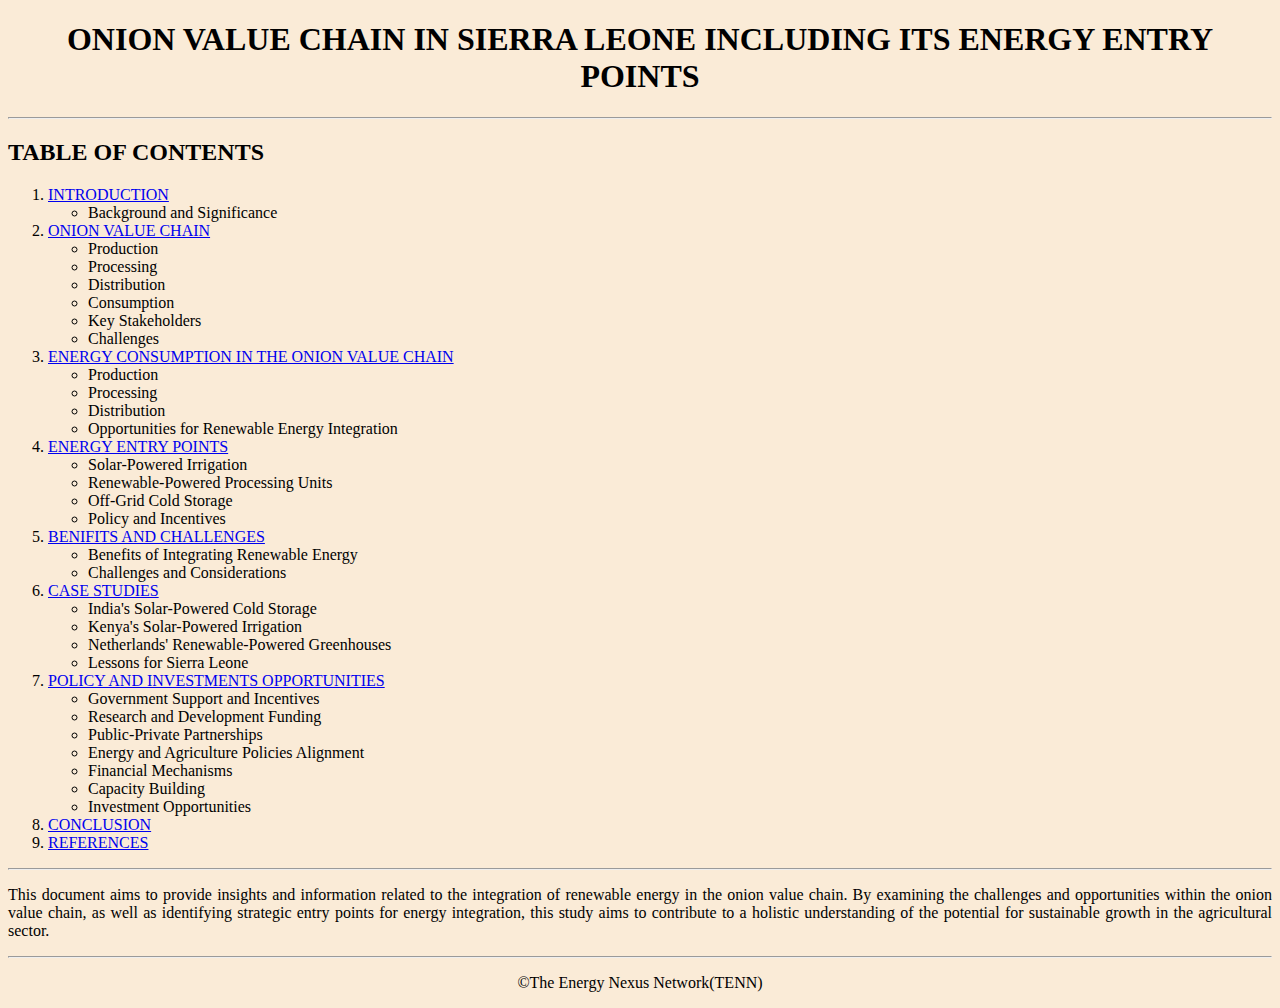
<file: index.html>
<!DOCTYPE html>
<html lang="en">
<head>
    <meta charset="UTF-8">
    <meta name="viewport" content="width=device-width, initial-scale=1.0">
    <title>Onion_value_chain</title>
    <link rel="stylesheet" href="./style.css">
</head>
<body>
    <h1>ONION VALUE CHAIN IN SIERRA LEONE INCLUDING ITS ENERGY ENTRY POINTS</h1>
    <hr>
    <h2>TABLE OF CONTENTS</h2>
    <nav>
        <ol>
            <li><a href="./main.html#INTRODUCTION">INTRODUCTION</a>
            <ul>
                <li>Background and Significance</li>
            </ul>
            </li>

            <li><a href="./main.html#ONION_VALUE_CHAIN">ONION VALUE CHAIN</a>
            <ul>
                <li>Production</li>
                <li>Processing</li>
                <li>Distribution</li>
                <li>Consumption</li>
                <li>Key Stakeholders</li>
                <li>Challenges</li>
            </ul>
            </li>

            <li><a href="./main.html#ENERGY_CONSUMPTIO_IN_THE_ONION_VALUE_CHAIN">ENERGY CONSUMPTION IN THE ONION VALUE CHAIN</a>
                <ul>
                    <li>Production</li>
                    <li>Processing</li>
                    <li>Distribution</li>
                    <li>Opportunities for Renewable Energy Integration</li> 
                </ul>
            </li>
            

            <li><a href="./main.html#ENERGY_ENTRY_POINTS">ENERGY ENTRY POINTS</a>
                <ul>
                    <li>Solar-Powered Irrigation
                    </li>
                    <li>Renewable-Powered Processing Units
                    </li>
                    <li>Off-Grid Cold Storage
                    </li>
                    <li>Policy and Incentives
                    </li>
                </ul>
            </li>
            

            <li><a href="./main.html#BENIFITS_AND_CHALLENGES">BENIFITS AND CHALLENGES</a>
                <ul>
                    <li>Benefits of Integrating Renewable Energy
                    </li>
                    <li>Challenges and Considerations
                    </li>
                </ul>
            </li>
            

            <li><a href="./main.html#CASE_STUDIES">CASE STUDIES</a>
                <ul>
                    <li>India's Solar-Powered Cold Storage
                    </li>
                    <li>Kenya's Solar-Powered Irrigation
                    </li>
                    <li>Netherlands' Renewable-Powered Greenhouses
                    </li>
                    <li>Lessons for Sierra Leone
                    </li>
                </ul>
            </li>
           
            
            <li><a href="./main.html#POLICY_AND_INVESTMENTS_OPPORTUNITIES">POLICY AND INVESTMENTS OPPORTUNITIES</a>
                <ul>
                    <li>Government Support and Incentives
                    </li>
                    <li>Research and Development Funding
                    </li>
                    <li>Public-Private Partnerships
                    </li>
                    <li>Energy and Agriculture Policies Alignment
                    </li>
                    <li>Financial Mechanisms
                    </li>
                    <li>Capacity Building
                    </li>
                    <li>Investment Opportunities
                    </li>
                </ul>
            </li>
           

            <li><a href="./main.html#CONCLUSION">CONCLUSION</a></li>
            <li><a href="./main.html#REFERENCES">REFERENCES</a></li>
        </ol>
    </nav>
<hr>
<footer>
    <p>This document aims to provide insights and information related to the integration of renewable energy in the onion value chain. By examining the challenges and opportunities within the onion value chain, as well as identifying strategic entry points for energy integration, this study aims to contribute to a holistic understanding of the potential for sustainable growth in the agricultural sector.</p>
</footer>
<hr>
<p class="copyright">&copy;The Energy Nexus Network(TENN)</p>
</body>
</html>
</file>
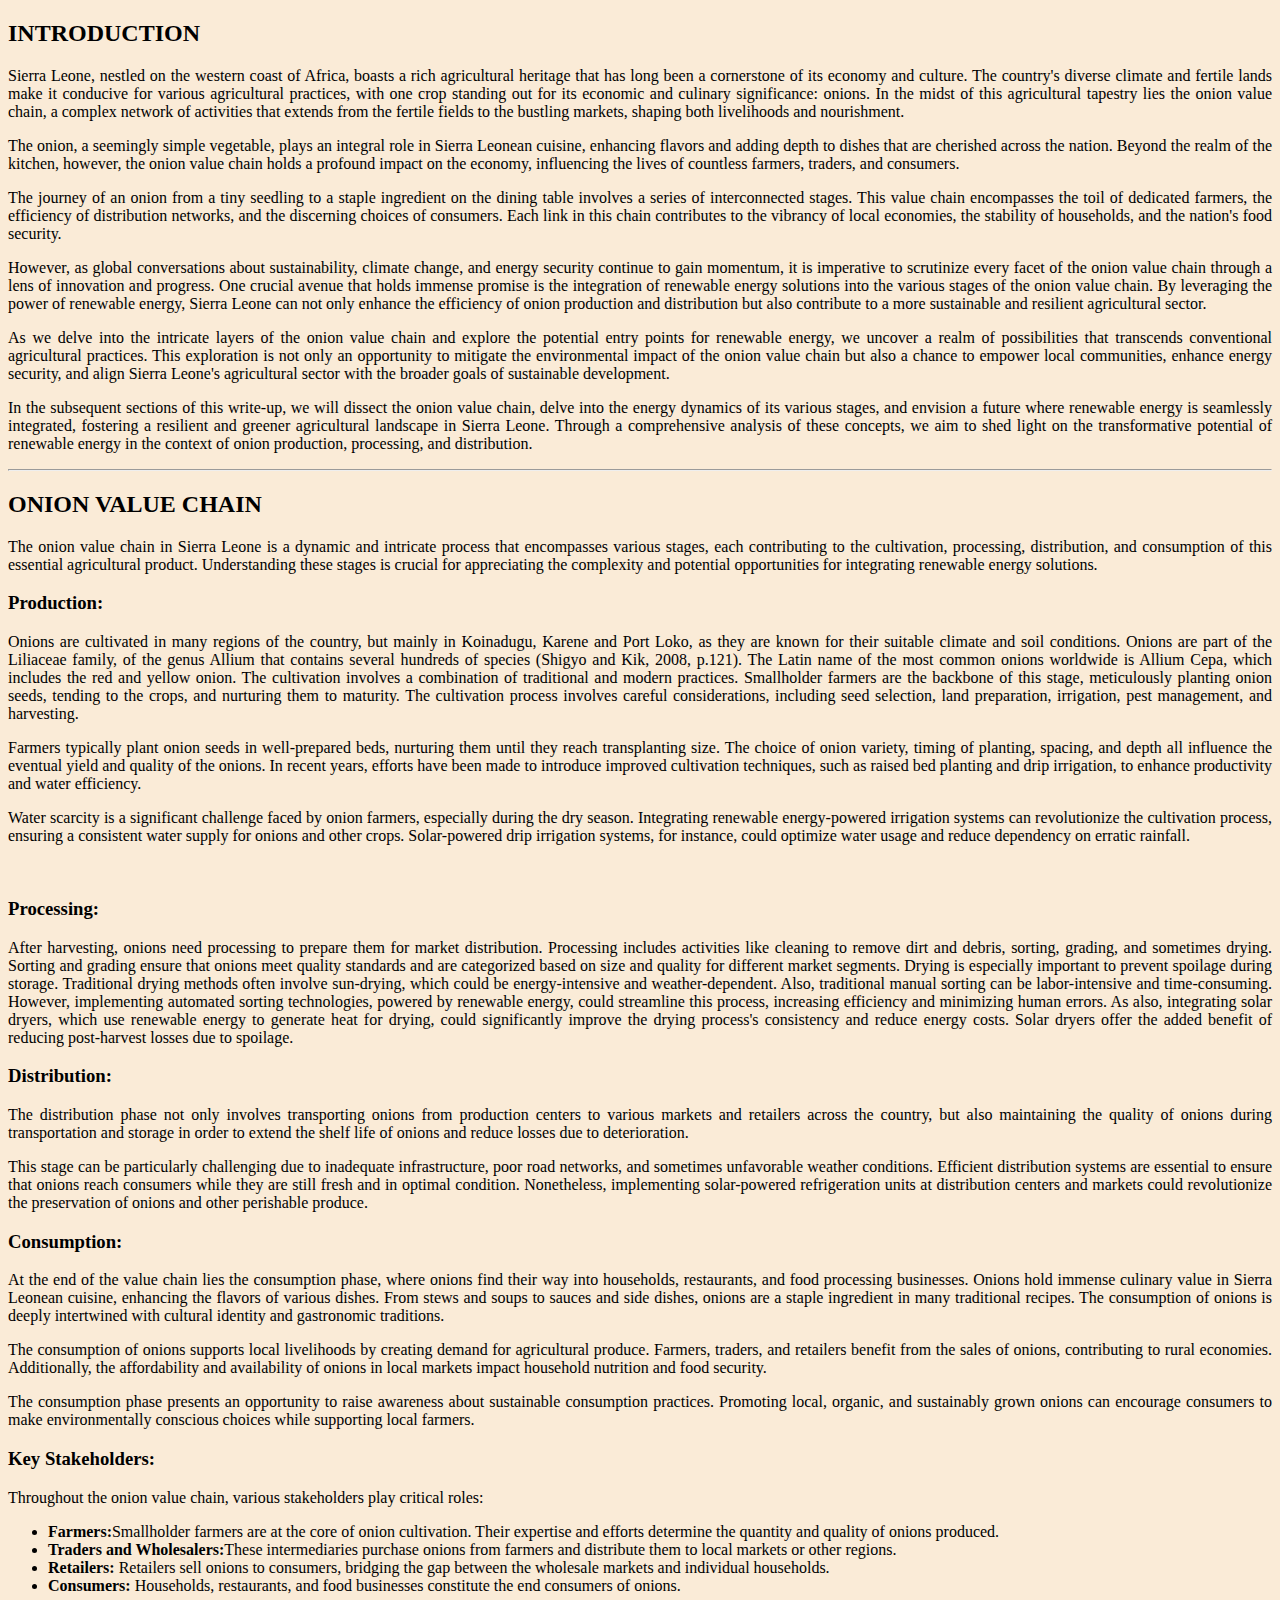
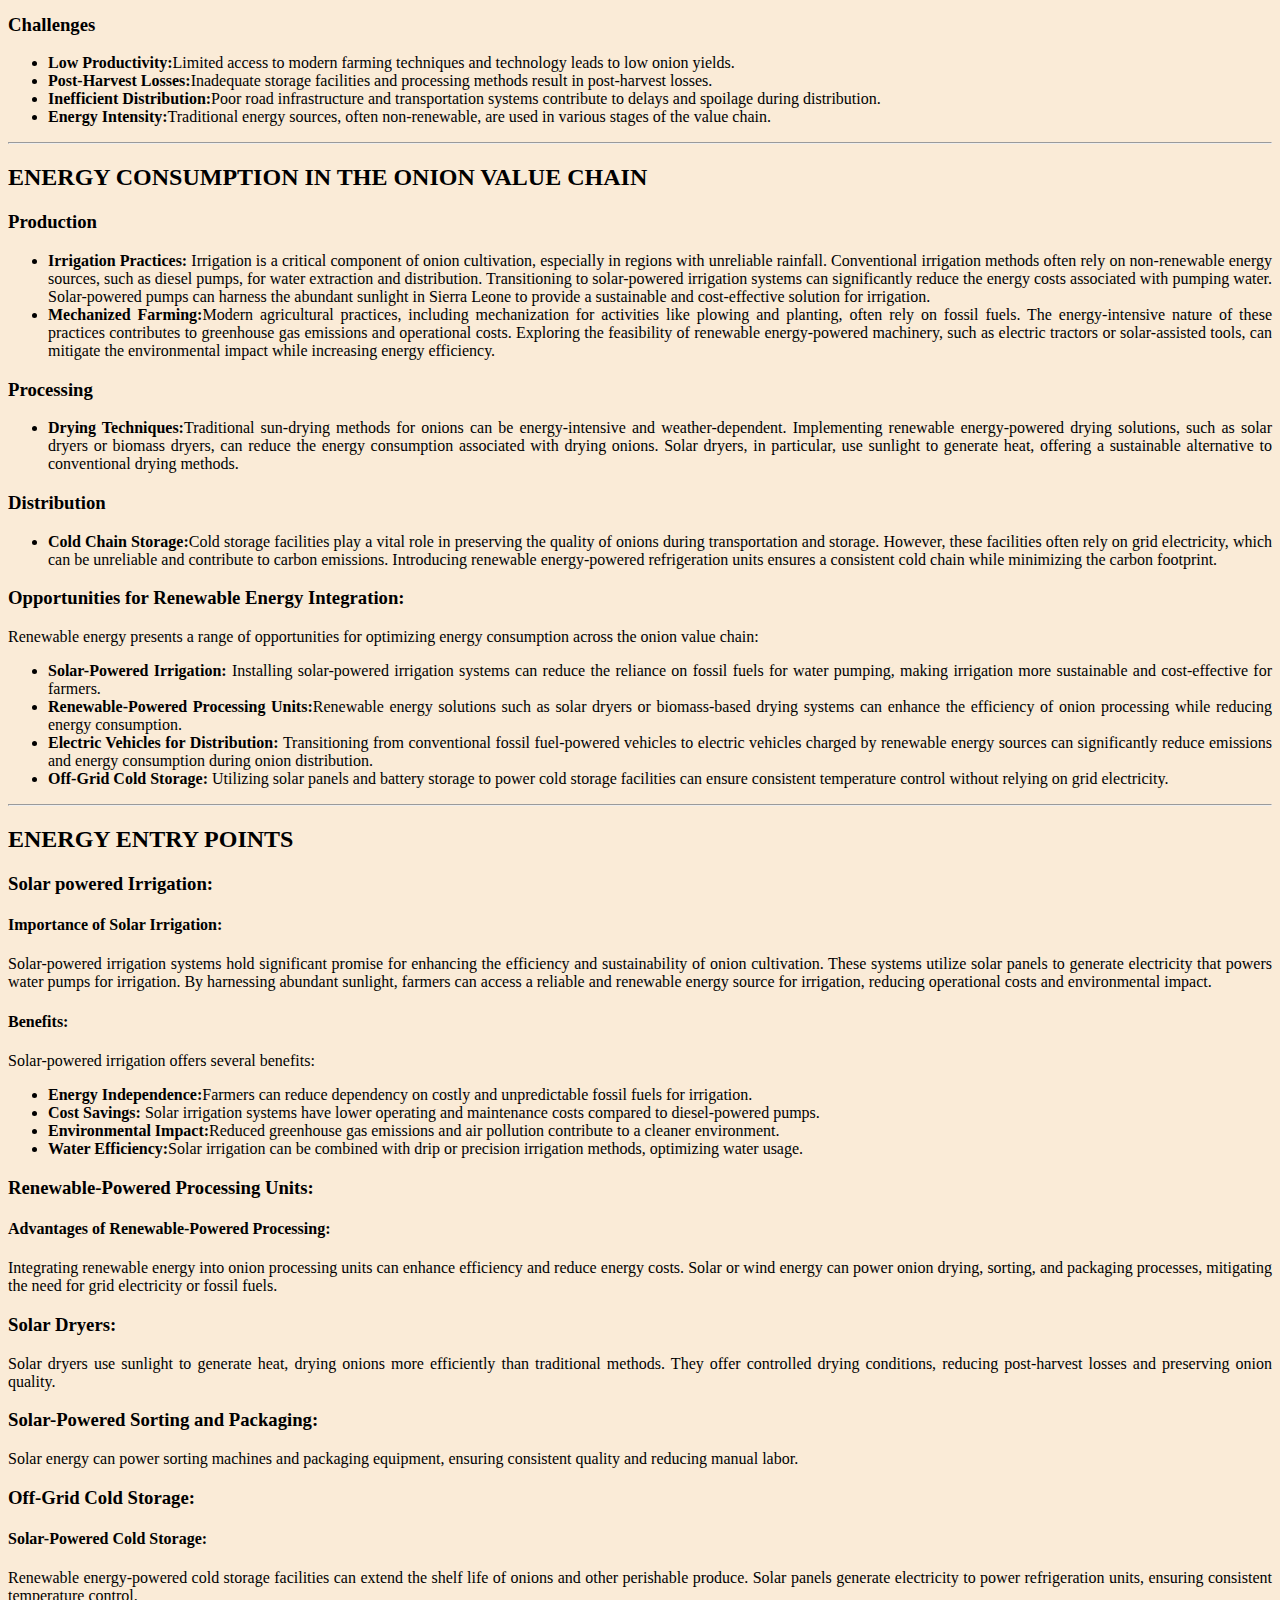
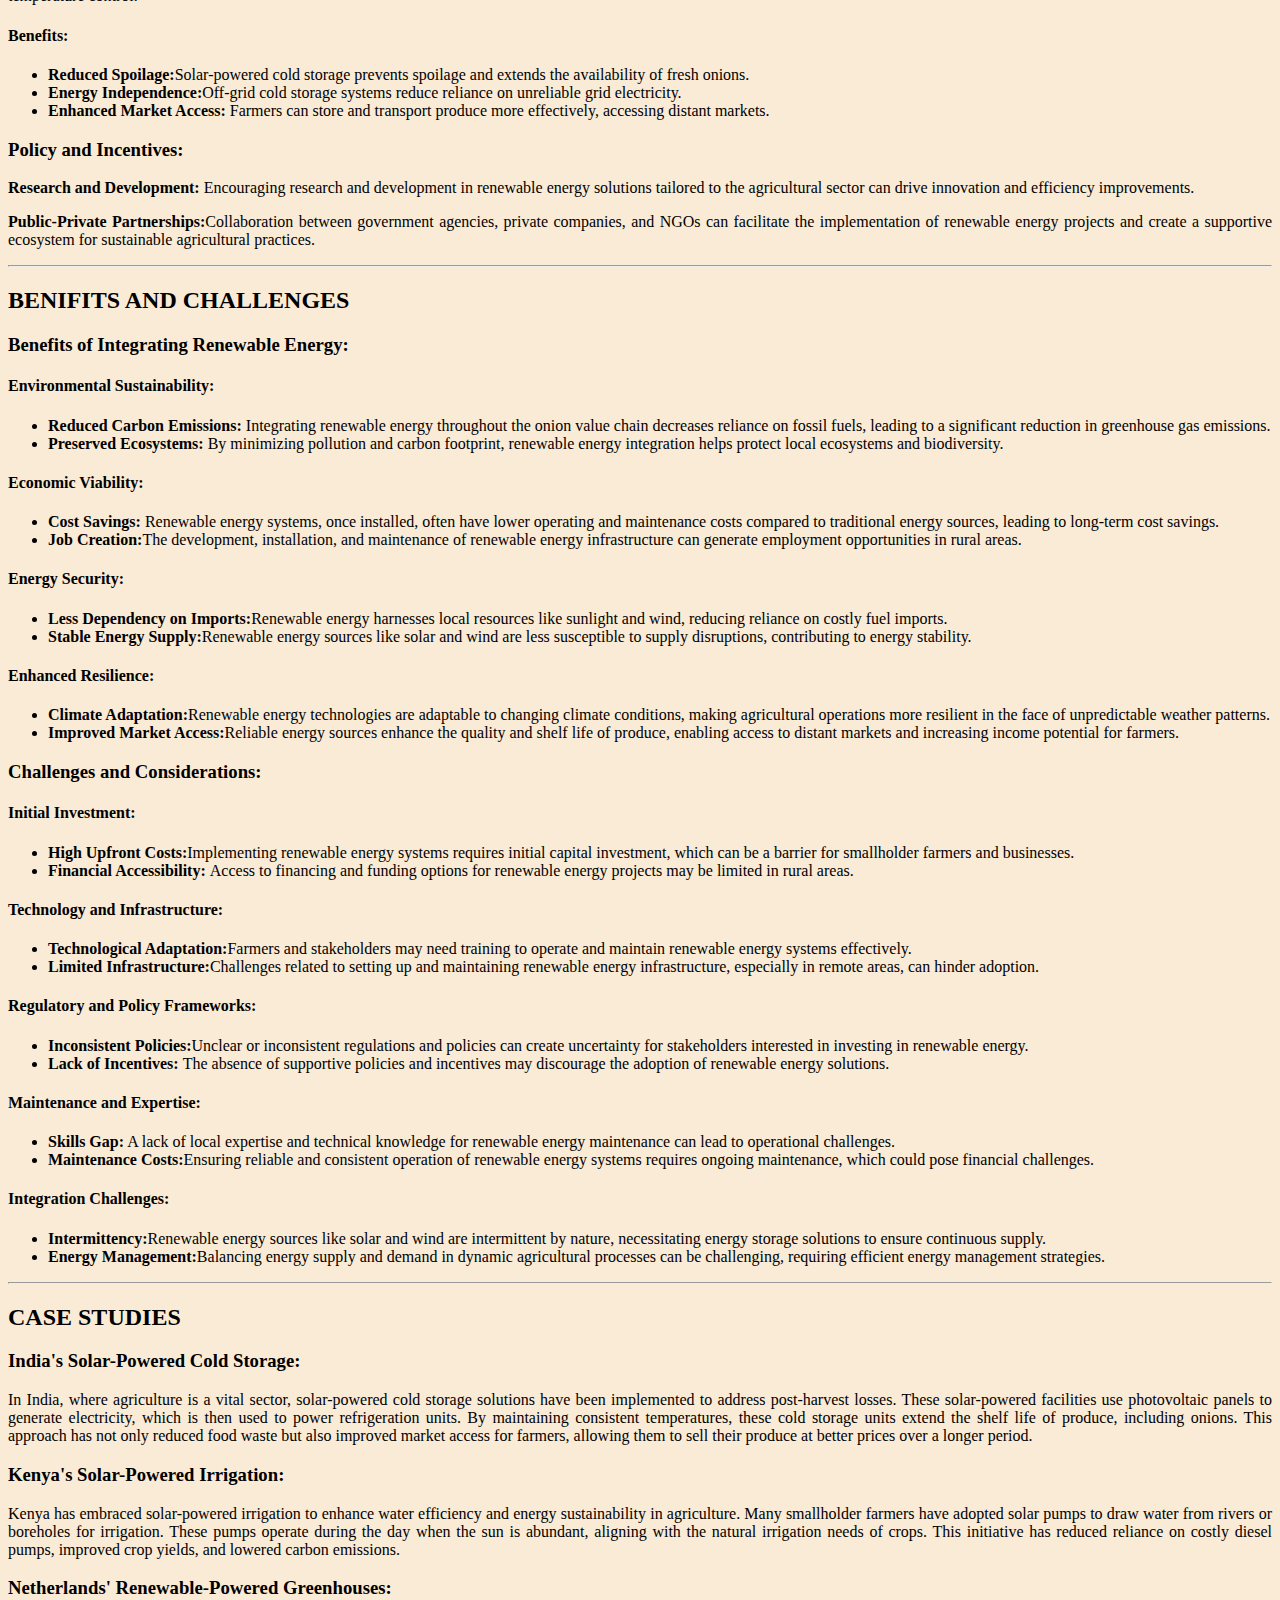
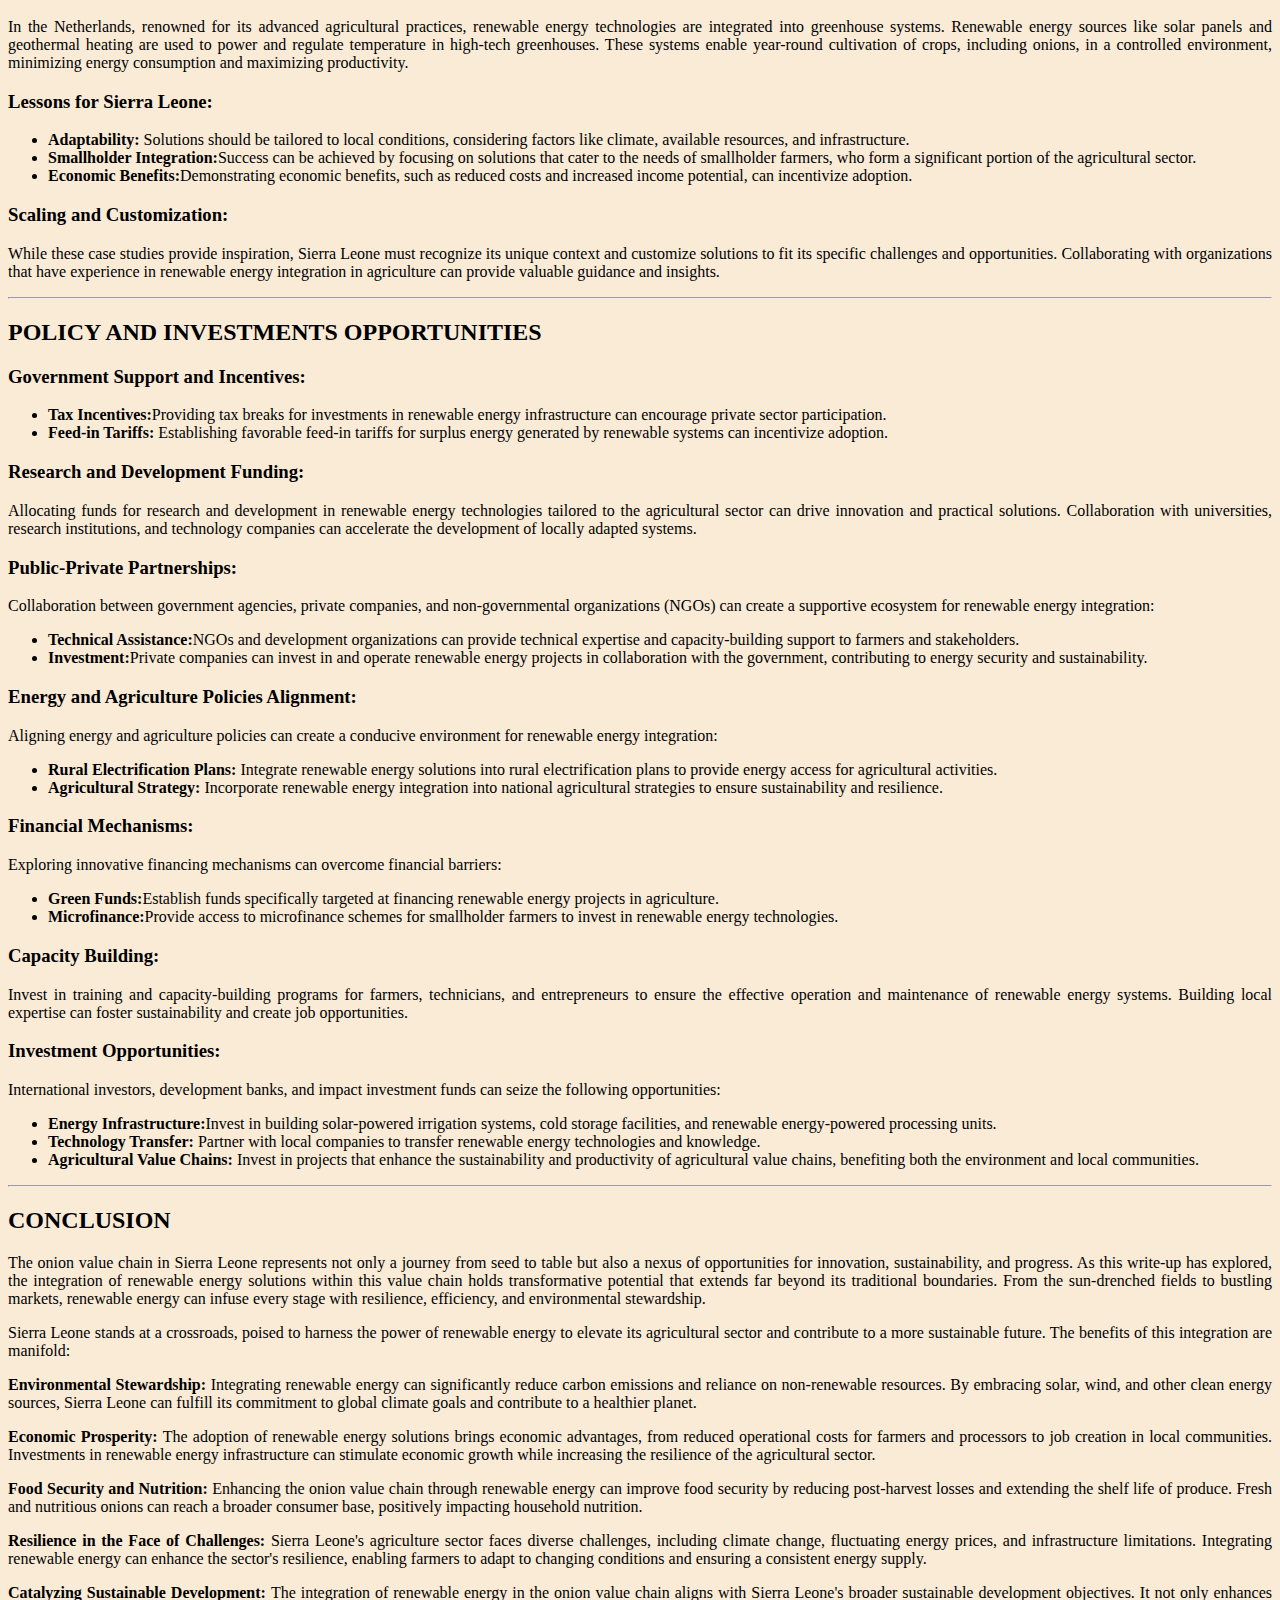
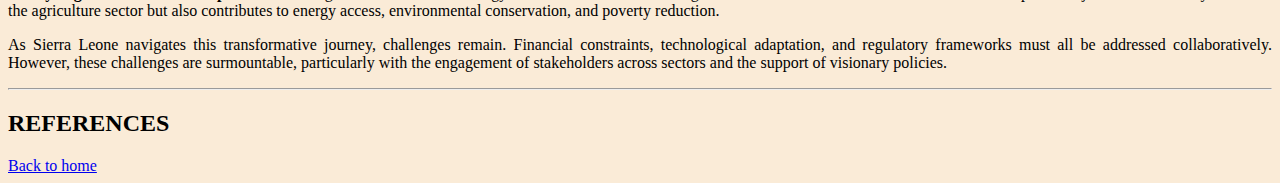
<file: main.html>
<!DOCTYPE html>
<html lang="en">
<head>
    <meta charset="UTF-8">
    <meta name="viewport" content="width=device-width, initial-scale=1.0">
    <title>Onion_value_chain</title>
    <link rel="stylesheet" href="./style.css">
</head>
<body>
    <section id="INTRODUCTION">
        <h2>INTRODUCTION</h2>
        <p>Sierra Leone, nestled on the western coast of Africa, boasts a rich agricultural heritage that has long been a cornerstone of its economy and culture. The country's diverse climate and fertile lands make it conducive for various agricultural practices, with one crop standing out for its economic and culinary significance: onions. In the midst of this agricultural tapestry lies the onion value chain, a complex network of activities that extends from the fertile fields to the bustling markets, shaping both livelihoods and nourishment.</p>
        <p>The onion, a seemingly simple vegetable, plays an integral role in Sierra Leonean cuisine, enhancing flavors and adding depth to dishes that are cherished across the nation. Beyond the realm of the kitchen, however, the onion value chain holds a profound impact on the economy, influencing the lives of countless farmers, traders, and consumers.</p>
        <p>The journey of an onion from a tiny seedling to a staple ingredient on the dining table involves a series of interconnected stages. This value chain encompasses the toil of dedicated farmers, the efficiency of distribution networks, and the discerning choices of consumers. Each link in this chain contributes to the vibrancy of local economies, the stability of households, and the nation's food security.</p>
        <p>However, as global conversations about sustainability, climate change, and energy security continue to gain momentum, it is imperative to scrutinize every facet of the onion value chain through a lens of innovation and progress. One crucial avenue that holds immense promise is the integration of renewable energy solutions into the various stages of the onion value chain. By leveraging the power of renewable energy, Sierra Leone can not only enhance the efficiency of onion production and distribution but also contribute to a more sustainable and resilient agricultural sector.</p>
        <p>As we delve into the intricate layers of the onion value chain and explore the potential entry points for renewable energy, we uncover a realm of possibilities that transcends conventional agricultural practices. This exploration is not only an opportunity to mitigate the environmental impact of the onion value chain but also a chance to empower local communities, enhance energy security, and align Sierra Leone's agricultural sector with the broader goals of sustainable development.</p>
        <p>In the subsequent sections of this write-up, we will dissect the onion value chain, delve into the energy dynamics of its various stages, and envision a future where renewable energy is seamlessly integrated, fostering a resilient and greener agricultural landscape in Sierra Leone. Through a comprehensive analysis of these concepts, we aim to shed light on the transformative potential of renewable energy in the context of onion production, processing, and distribution.</p>
    </section>
        <hr>
    
        <section id="ONION_VALUE_CHAIN">
        <h2>ONION VALUE CHAIN</h2>
        <p>The onion value chain in Sierra Leone is a dynamic and intricate process that encompasses various stages, each contributing to the cultivation, processing, distribution, and consumption of this essential agricultural product. Understanding these stages is crucial for appreciating the complexity and potential opportunities for integrating renewable energy solutions.</p>
        <h3>Production:</h3>
        <p>Onions are cultivated in many regions of the country, but mainly in Koinadugu, Karene and Port Loko, as they are known for their suitable climate and soil conditions. Onions are part of the Liliaceae family, of the genus Allium that contains several hundreds of species (Shigyo and Kik, 2008, p.121). The Latin name of the most common onions worldwide is Allium Cepa, which includes the red and yellow onion. The cultivation involves a combination of traditional and modern practices. Smallholder farmers are the backbone of this stage, meticulously planting onion seeds, tending to the crops, and nurturing them to maturity. The cultivation process involves careful considerations, including seed selection, land preparation, irrigation, pest management, and harvesting.</p>
        <p>Farmers typically plant onion seeds in well-prepared beds, nurturing them until they reach transplanting size. The choice of onion variety, timing of planting, spacing, and depth all influence the eventual yield and quality of the onions. In recent years, efforts have been made to introduce improved cultivation techniques, such as raised bed planting and drip irrigation, to enhance productivity and water efficiency.</p>
        <p>Water scarcity is a significant challenge faced by onion farmers, especially during the dry season. Integrating renewable energy-powered irrigation systems can revolutionize the cultivation process, ensuring a consistent water supply for onions and other crops. Solar-powered drip irrigation systems, for instance, could optimize water usage and reduce dependency on erratic rainfall.</p>
        <br>
        
        <h3>Processing:
        </h3>
        <p>After harvesting, onions need processing to prepare them for market distribution. Processing includes activities like cleaning to remove dirt and debris, sorting, grading, and sometimes drying. Sorting and grading ensure that onions meet quality standards and are categorized based on size and quality for different market segments. Drying is especially important to prevent spoilage during storage. Traditional drying methods often involve sun-drying, which could be energy-intensive and weather-dependent. Also, traditional manual sorting can be labor-intensive and time-consuming. However, implementing automated sorting technologies, powered by renewable energy, could streamline this process, increasing efficiency and minimizing human errors. As also, integrating solar dryers, which use renewable energy to generate heat for drying, could significantly improve the drying process's consistency and reduce energy costs. Solar dryers offer the added benefit of reducing post-harvest losses due to spoilage.</p>
    
        <h3>Distribution:</h3>
        <p>The distribution phase not only involves transporting onions from production centers to various markets and retailers across the country, but also maintaining the quality of onions during transportation and storage in order to extend the shelf life of onions and reduce losses due to deterioration. </p>
        <p>This stage can be particularly challenging due to inadequate infrastructure, poor road networks, and sometimes unfavorable weather conditions. Efficient distribution systems are essential to ensure that onions reach consumers while they are still fresh and in optimal condition. Nonetheless, implementing solar-powered refrigeration units at distribution centers and markets could revolutionize the preservation of onions and other perishable produce.</p>
        <h3>Consumption:
        </h3>
        <p>At the end of the value chain lies the consumption phase, where onions find their way into households, restaurants, and food processing businesses. Onions hold immense culinary value in Sierra Leonean cuisine, enhancing the flavors of various dishes. From stews and soups to sauces and side dishes, onions are a staple ingredient in many traditional recipes. The consumption of onions is deeply intertwined with cultural identity and gastronomic traditions.</p>
        <p>The consumption of onions supports local livelihoods by creating demand for agricultural produce. Farmers, traders, and retailers benefit from the sales of onions, contributing to rural economies. Additionally, the affordability and availability of onions in local markets impact household nutrition and food security.</p>
        <p>The consumption phase presents an opportunity to raise awareness about sustainable consumption practices. Promoting local, organic, and sustainably grown onions can encourage consumers to make environmentally conscious choices while supporting local farmers.</p>
        <h3>Key Stakeholders:
        </h3>
        <p>Throughout the onion value chain, various stakeholders play critical roles:</p>
        <ul>
            <li><strong>Farmers:</strong>Smallholder farmers are at the core of onion cultivation. Their expertise and efforts determine the quantity and quality of onions produced.</li>
            <li><strong>Traders and Wholesalers:</strong>These intermediaries purchase onions from farmers and distribute them to local markets or other regions. </li>
            <li><strong>Retailers:</strong> Retailers sell onions to consumers, bridging the gap between the wholesale markets and individual households.</li>
            <li><strong>Consumers:</strong> Households, restaurants, and food businesses constitute the end consumers of onions.</li>
        </ul>
        <h3>Challenges</h3>
        <ul>
            <li><strong>Low Productivity:</strong>Limited access to modern farming techniques and technology leads to low onion yields.</li>
            <li><strong>Post-Harvest Losses:</strong>Inadequate storage facilities and processing methods result in post-harvest losses.</li>
            <li><strong>Inefficient Distribution:</strong>Poor road infrastructure and transportation systems contribute to delays and spoilage during distribution.</li>
            <li><strong>Energy Intensity:</strong>Traditional energy sources, often non-renewable, are used in various stages of the value chain.</li>
        </ul>
    </section>
        <hr>
        
        <section id="ENERGY_CONSUMPTION_IN_THE_ONION_VALUE_CHAIN">
        <h2>ENERGY CONSUMPTION IN THE ONION VALUE CHAIN</h2>
        <h3>Production</h3>
                <ul>
                    <li><strong>Irrigation Practices:
                    </strong>Irrigation is a critical component of onion cultivation, especially in regions with unreliable rainfall. Conventional irrigation methods often rely on non-renewable energy sources, such as diesel pumps, for water extraction and distribution. Transitioning to solar-powered irrigation systems can significantly reduce the energy costs associated with pumping water. Solar-powered pumps can harness the abundant sunlight in Sierra Leone to provide a sustainable and cost-effective solution for irrigation.</li>
                    <li><strong>Mechanized Farming:</strong>Modern agricultural practices, including mechanization for activities like plowing and planting, often rely on fossil fuels. The energy-intensive nature of these practices contributes to greenhouse gas emissions and operational costs. Exploring the feasibility of renewable energy-powered machinery, such as electric tractors or solar-assisted tools, can mitigate the environmental impact while increasing energy efficiency.</li>
                </ul>
    
    <h3>Processing</h3>
                <ul>
                    <li><strong>Drying Techniques:</strong>Traditional sun-drying methods for onions can be energy-intensive and weather-dependent. Implementing renewable energy-powered drying solutions, such as solar dryers or biomass dryers, can reduce the energy consumption associated with drying onions. Solar dryers, in particular, use sunlight to generate heat, offering a sustainable alternative to conventional drying methods.</li>
                </ul>
    
    <h3>Distribution</h3>
                <ul>
                    <li><strong>Cold Chain Storage:</strong>Cold storage facilities play a vital role in preserving the quality of onions during transportation and storage. However, these facilities often rely on grid electricity, which can be unreliable and contribute to carbon emissions. Introducing renewable energy-powered refrigeration units ensures a consistent cold chain while minimizing the carbon footprint.</li>
                </ul>
        <h3>Opportunities for Renewable Energy Integration:</h3>
        <p>Renewable energy presents a range of opportunities for optimizing energy consumption across the onion value chain:</p>
        <ul>
            <li><strong>Solar-Powered Irrigation: </strong>Installing solar-powered irrigation systems can reduce the reliance on fossil fuels for water pumping, making irrigation more sustainable and cost-effective for farmers.</li>
            <li><strong>Renewable-Powered Processing Units:</strong>Renewable energy solutions such as solar dryers or biomass-based drying systems can enhance the efficiency of onion processing while reducing energy consumption.</li>
            <li><strong>Electric Vehicles for Distribution: </strong>Transitioning from conventional fossil fuel-powered vehicles to electric vehicles charged by renewable energy sources can significantly reduce emissions and energy consumption during onion distribution.</li>
            <li><strong>Off-Grid Cold Storage: </strong>Utilizing solar panels and battery storage to power cold storage facilities can ensure consistent temperature control without relying on grid electricity.</li>
        </ul>
    </section>
        <hr>
    
        <section id="ENERGY_ENTRY_POINTS">
        <h2>ENERGY ENTRY POINTS</h2>
        <h3>Solar powered Irrigation:</h3>
        <h4>Importance of Solar Irrigation:</h4>
        <p>Solar-powered irrigation systems hold significant promise for enhancing the efficiency and sustainability of onion cultivation. These systems utilize solar panels to generate electricity that powers water pumps for irrigation. By harnessing abundant sunlight, farmers can access a reliable and renewable energy source for irrigation, reducing operational costs and environmental impact.</p>
        <h4>Benefits:</h4>
        <p>Solar-powered irrigation offers several benefits:</p>
        <ul>
        <li><strong>Energy Independence:</strong>Farmers can reduce dependency on costly and unpredictable fossil fuels for irrigation.</li>
        <li><strong>Cost Savings: </strong>Solar irrigation systems have lower operating and maintenance costs compared to diesel-powered pumps.</li>
        <li><strong>Environmental Impact:</strong>Reduced greenhouse gas emissions and air pollution contribute to a cleaner environment.</li>
        <li><strong>Water Efficiency:</strong>Solar irrigation can be combined with drip or precision irrigation methods, optimizing water usage.</li>
        </ul>
        <h3>Renewable-Powered Processing Units:</h3>
        <h4>Advantages of Renewable-Powered Processing:</h4>
        <p>Integrating renewable energy into onion processing units can enhance efficiency and reduce energy costs. Solar or wind energy can power onion drying, sorting, and packaging processes, mitigating the need for grid electricity or fossil fuels.</p>
        <h3>Solar Dryers:</h3>
        <p>Solar dryers use sunlight to generate heat, drying onions more efficiently than traditional methods. They offer controlled drying conditions, reducing post-harvest losses and preserving onion quality.</p>
        <h3>Solar-Powered Sorting and Packaging:</h3>
        <p>Solar energy can power sorting machines and packaging equipment, ensuring consistent quality and reducing manual labor.</p>
        <h3>Off-Grid Cold Storage:</h3>
        <h4>Solar-Powered Cold Storage:</h4>
        <p>Renewable energy-powered cold storage facilities can extend the shelf life of onions and other perishable produce. Solar panels generate electricity to power refrigeration units, ensuring consistent temperature control.</p>
        <h4>Benefits:</h4>
        <ul>
            <li><strong>Reduced Spoilage:</strong>Solar-powered cold storage prevents spoilage and extends the availability of fresh onions.</li>
            <li><strong>Energy Independence:</strong>Off-grid cold storage systems reduce reliance on unreliable grid electricity.</li>
            <li><strong>Enhanced Market Access: </strong> Farmers can store and transport produce more effectively, accessing distant markets.</li>
        </ul>
    
        <h3>Policy and Incentives:</h3>
        <p><strong>Research and Development:</strong> Encouraging research and development in renewable energy solutions tailored to the agricultural sector can drive innovation and efficiency improvements.</p>
        <p><strong>Public-Private Partnerships:</strong>Collaboration between government agencies, private companies, and NGOs can facilitate the implementation of renewable energy projects and create a supportive ecosystem for sustainable agricultural practices.</p>
    </section>
        <hr>
    
        <section id="BENIFITS_AND_CHALLENGES">
        <h2>BENIFITS AND CHALLENGES</h2>
        <h3>Benefits of Integrating Renewable Energy:</h3>
        <h4>Environmental Sustainability:</h4>
        <ul>
            <li><strong>Reduced Carbon Emissions:</strong> Integrating renewable energy throughout the onion value chain decreases reliance on fossil fuels, leading to a significant reduction in greenhouse gas emissions.</li>
            <li><strong>Preserved Ecosystems: </strong>By minimizing pollution and carbon footprint, renewable energy integration helps protect local ecosystems and biodiversity.</li>
        </ul>
        <h4>Economic Viability:</h4>
        <ul>
            <li><strong>Cost Savings: </strong>Renewable energy systems, once installed, often have lower operating and maintenance costs compared to traditional energy sources, leading to long-term cost savings.</li>
            <li><strong>Job Creation:</strong>The development, installation, and maintenance of renewable energy infrastructure can generate employment opportunities in rural areas.</li>
        </ul>
        <h4>Energy Security:</h4>
        <ul>
            <li><strong>Less Dependency on Imports:</strong>Renewable energy harnesses local resources like sunlight and wind, reducing reliance on costly fuel imports.</li>
            <li><strong>Stable Energy Supply:</strong>Renewable energy sources like solar and wind are less susceptible to supply disruptions, contributing to energy stability.</li>
        </ul>
        <h4>Enhanced Resilience:</h4>
        <ul>
            <li><strong>Climate Adaptation:</strong>Renewable energy technologies are adaptable to changing climate conditions, making agricultural operations more resilient in the face of unpredictable weather patterns.</li>
            <li><strong>Improved Market Access:</strong>Reliable energy sources enhance the quality and shelf life of produce, enabling access to distant markets and increasing income potential for farmers.</li>
        </ul>
    
        <h3>Challenges and Considerations:</h3>
        <h4>Initial Investment:</h4>
        <ul>
            <li><strong>High Upfront Costs:</strong>Implementing renewable energy systems requires initial capital investment, which can be a barrier for smallholder farmers and businesses.</li>
            <li><strong>Financial Accessibility: </strong>Access to financing and funding options for renewable energy projects may be limited in rural areas.</li>
        </ul>
        <h4>Technology and Infrastructure:</h4>
        <ul>
            <li><strong>Technological Adaptation:</strong>Farmers and stakeholders may need training to operate and maintain renewable energy systems effectively.</li>
            <li><strong>Limited Infrastructure:</strong>Challenges related to setting up and maintaining renewable energy infrastructure, especially in remote areas, can hinder adoption.</li>
        </ul>
        <h4>Regulatory and Policy Frameworks:</h4>
        <ul>
            <li><strong>Inconsistent Policies:</strong>Unclear or inconsistent regulations and policies can create uncertainty for stakeholders interested in investing in renewable energy.</li>
            <li><strong>Lack of Incentives: </strong> The absence of supportive policies and incentives may discourage the adoption of renewable energy solutions.</li>
        </ul>
    
        <h4>Maintenance and Expertise:</h4>
        <ul>
            <li><strong>Skills Gap:</strong> A lack of local expertise and technical knowledge for renewable energy maintenance can lead to operational challenges.</li>
            <li><strong>Maintenance Costs:</strong>Ensuring reliable and consistent operation of renewable energy systems requires ongoing maintenance, which could pose financial challenges.</li>
        </ul>
        <h4>Integration Challenges:</h4>
        <ul>
            <li><strong>Intermittency:</strong>Renewable energy sources like solar and wind are intermittent by nature, necessitating energy storage solutions to ensure continuous supply.</li>
            <li><strong>Energy Management:</strong>Balancing energy supply and demand in dynamic agricultural processes can be challenging, requiring efficient energy management strategies.</li>
        </ul>
    </section>
        <hr>
    
        <section id="CASE_STUDIES">
        <h2>CASE STUDIES</h2>
        <h3>India's Solar-Powered Cold Storage:</h3>
        <p>In India, where agriculture is a vital sector, solar-powered cold storage solutions have been implemented to address post-harvest losses. These solar-powered facilities use photovoltaic panels to generate electricity, which is then used to power refrigeration units. By maintaining consistent temperatures, these cold storage units extend the shelf life of produce, including onions. This approach has not only reduced food waste but also improved market access for farmers, allowing them to sell their produce at better prices over a longer period.</p>
        <h3>Kenya's Solar-Powered Irrigation:</h3>
        <p>Kenya has embraced solar-powered irrigation to enhance water efficiency and energy sustainability in agriculture. Many smallholder farmers have adopted solar pumps to draw water from rivers or boreholes for irrigation. These pumps operate during the day when the sun is abundant, aligning with the natural irrigation needs of crops. This initiative has reduced reliance on costly diesel pumps, improved crop yields, and lowered carbon emissions.</p>
        <h3>Netherlands' Renewable-Powered Greenhouses:</h3>
        <p>In the Netherlands, renowned for its advanced agricultural practices, renewable energy technologies are integrated into greenhouse systems. Renewable energy sources like solar panels and geothermal heating are used to power and regulate temperature in high-tech greenhouses. These systems enable year-round cultivation of crops, including onions, in a controlled environment, minimizing energy consumption and maximizing productivity.</p>
        <h3>Lessons for Sierra Leone:</h3>
        <ul>
            <li><strong>Adaptability: </strong>Solutions should be tailored to local conditions, considering factors like climate, available resources, and infrastructure.</li>
            <li><strong>Smallholder Integration:</strong>Success can be achieved by focusing on solutions that cater to the needs of smallholder farmers, who form a significant portion of the agricultural sector.</li>
            <li><strong>Economic Benefits:</strong>Demonstrating economic benefits, such as reduced costs and increased income potential, can incentivize adoption.</li>
        </ul>
        <h3>Scaling and Customization:</h3>
        <p>While these case studies provide inspiration, Sierra Leone must recognize its unique context and customize solutions to fit its specific challenges and opportunities. Collaborating with organizations that have experience in renewable energy integration in agriculture can provide valuable guidance and insights.</p>
        </section>
        <hr>
    
        <section id="POLICY_AND_INVESTMENTS_OPPORTUNITIES">
        <h2>POLICY AND INVESTMENTS OPPORTUNITIES</h2>
        <h3>Government Support and Incentives:
        </h3>
        <ul>
            <li><strong>Tax Incentives:</strong>Providing tax breaks for investments in renewable energy infrastructure can encourage private sector participation.</li>
            <li><strong>Feed-in Tariffs: </strong>Establishing favorable feed-in tariffs for surplus energy generated by renewable systems can incentivize adoption.</li>
        </ul>
        <h3>Research and Development Funding:
        </h3>
        <p>Allocating funds for research and development in renewable energy technologies tailored to the agricultural sector can drive innovation and practical solutions. Collaboration with universities, research institutions, and technology companies can accelerate the development of locally adapted systems.</p>
        <h3>Public-Private Partnerships:
        </h3>
        <p>Collaboration between government agencies, private companies, and non-governmental organizations (NGOs) can create a supportive ecosystem for renewable energy integration:</p>
        <ul>
            <li><strong>Technical Assistance:</strong>NGOs and development organizations can provide technical expertise and capacity-building support to farmers and stakeholders.</li>
            <li><strong>Investment:</strong>Private companies can invest in and operate renewable energy projects in collaboration with the government, contributing to energy security and sustainability.</li>
        </ul>
        <h3>Energy and Agriculture Policies Alignment:
        </h3>
        <p>Aligning energy and agriculture policies can create a conducive environment for renewable energy integration:</p>
        <ul>
            <li><strong>Rural Electrification Plans: </strong>Integrate renewable energy solutions into rural electrification plans to provide energy access for agricultural activities.</li>
            <li><strong>Agricultural Strategy: </strong>Incorporate renewable energy integration into national agricultural strategies to ensure sustainability and resilience.</li>
        </ul>
        <h3>Financial Mechanisms:
        </h3>
        <p>Exploring innovative financing mechanisms can overcome financial barriers:</p>
        <ul>
            <li><strong>Green Funds:</strong>Establish funds specifically targeted at financing renewable energy projects in agriculture.</li>
            <li><strong>Microfinance:</strong>Provide access to microfinance schemes for smallholder farmers to invest in renewable energy technologies.</li>
        </ul>
        <h3>Capacity Building:
        </h3>
        <p>Invest in training and capacity-building programs for farmers, technicians, and entrepreneurs to ensure the effective operation and maintenance of renewable energy systems. Building local expertise can foster sustainability and create job opportunities.</p>
        <h3>Investment Opportunities:</h3>
        <p>International investors, development banks, and impact investment funds can seize the following opportunities:</p>
        <ul>
            <li><strong>Energy Infrastructure:</strong>Invest in building solar-powered irrigation systems, cold storage facilities, and renewable energy-powered processing units.</li>
            <li><strong>Technology Transfer: </strong>Partner with local companies to transfer renewable energy technologies and knowledge.</li>
            <li><strong>Agricultural Value Chains:</strong> Invest in projects that enhance the sustainability and productivity of agricultural value chains, benefiting both the environment and local communities.</li>
        </ul>
    </section>
    <hr>
    
    <section id="CONCLUSION">    
    <h2>CONCLUSION</h2>
    <p>The onion value chain in Sierra Leone represents not only a journey from seed to table but also a nexus of opportunities for innovation, sustainability, and progress. As this write-up has explored, the integration of renewable energy solutions within this value chain holds transformative potential that extends far beyond its traditional boundaries. From the sun-drenched fields to bustling markets, renewable energy can infuse every stage with resilience, efficiency, and environmental stewardship.</p>
    <p>Sierra Leone stands at a crossroads, poised to harness the power of renewable energy to elevate its agricultural sector and contribute to a more sustainable future. The benefits of this integration are manifold:</p>
    <p><strong>Environmental Stewardship:</strong> Integrating renewable energy can significantly reduce carbon emissions and reliance on non-renewable resources. By embracing solar, wind, and other clean energy sources, Sierra Leone can fulfill its commitment to global climate goals and contribute to a healthier planet.</p>
    <p><strong>Economic Prosperity: </strong>The adoption of renewable energy solutions brings economic advantages, from reduced operational costs for farmers and processors to job creation in local communities. Investments in renewable energy infrastructure can stimulate economic growth while increasing the resilience of the agricultural sector.</p>
    <p><strong>Food Security and Nutrition: </strong>Enhancing the onion value chain through renewable energy can improve food security by reducing post-harvest losses and extending the shelf life of produce. Fresh and nutritious onions can reach a broader consumer base, positively impacting household nutrition.</p>
    <p><strong>Resilience in the Face of Challenges: </strong>Sierra Leone's agriculture sector faces diverse challenges, including climate change, fluctuating energy prices, and infrastructure limitations. Integrating renewable energy can enhance the sector's resilience, enabling farmers to adapt to changing conditions and ensuring a consistent energy supply.</p>
    <p><strong>Catalyzing Sustainable Development: </strong>The integration of renewable energy in the onion value chain aligns with Sierra Leone's broader sustainable development objectives. It not only enhances the agriculture sector but also contributes to energy access, environmental conservation, and poverty reduction.</p>
    <p>As Sierra Leone navigates this transformative journey, challenges remain. Financial constraints, technological adaptation, and regulatory frameworks must all be addressed collaboratively. However, these challenges are surmountable, particularly with the engagement of stakeholders across sectors and the support of visionary policies.</p>
    </section>
    <hr>
    
    <section id="REFERENCES">    
    <h2>REFERENCES</h2>
    </section>
    <a href="./index.html">Back to home</a>
</body>
</html>
</file>
<file: style.css>
h1{
    font-weight: bolder;
    text-align: center;
}
html{
    background-color: antiquewhite;
}
.copyright{
    text-align: center;
}
html{
    text-align: justify;
}
</file>
